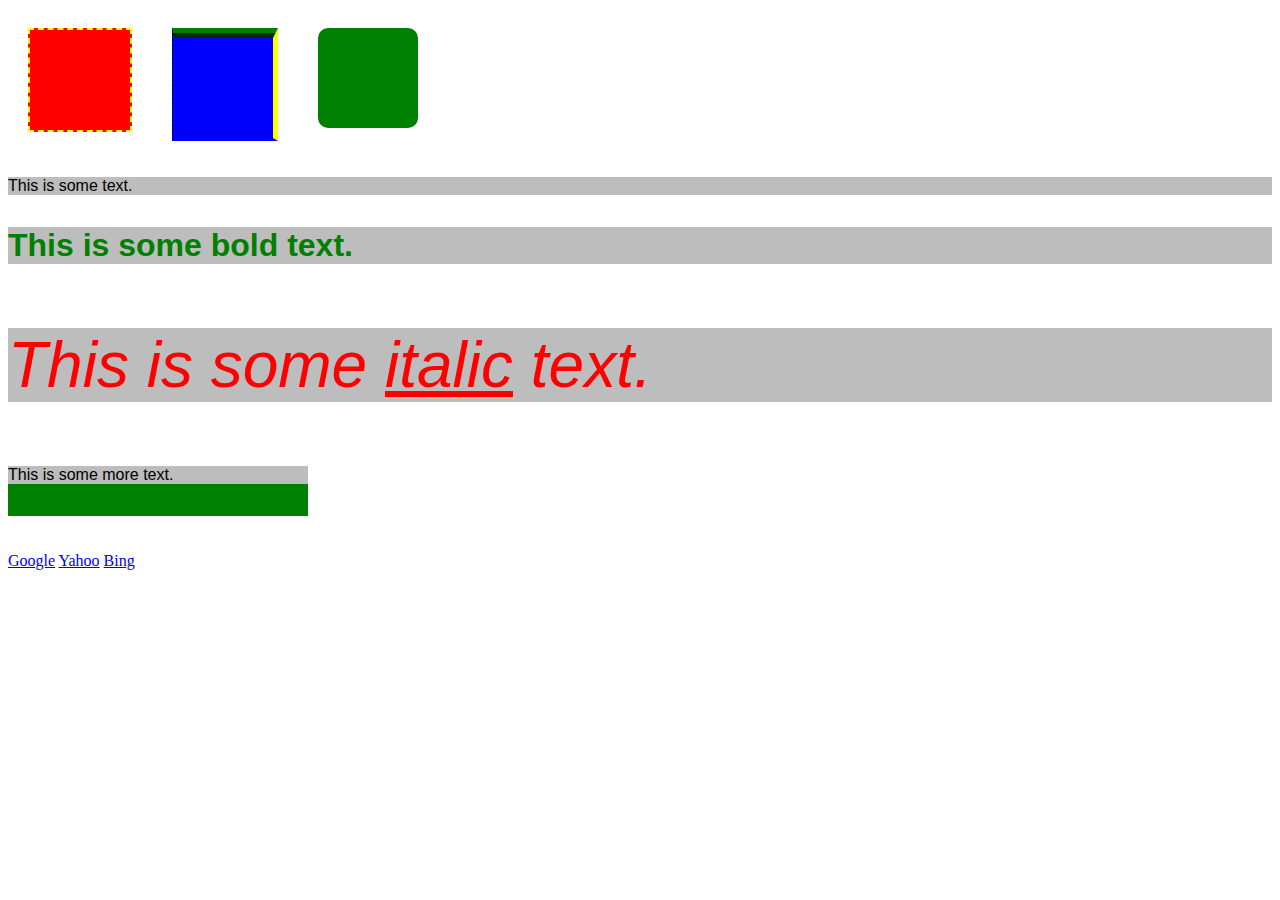
<file: myWebsites/2-css/index.html>
<!doctype html>
<html>
<head>
    <title>Learning CSS</title>

    <meta charset="utf-8" />
    <meta http-equiv="Content-type" content="text/html; charset=utf-8" />
    <meta name="viewport" content="width=device-width, initial-scale=1" />
	
	<style type="text/css">
    
	div.redbox,.bluebox,.greenbox {
		width:100px;
		height:100px;
		float:left;
		margin:20px;

	}
	.redbox {
		background-color:red;
		border:2px yellow dashed;
	}
	.bluebox {
		background-color:blue;
		border-style:ridge solid dotted dashed;
		border-width:10px 5px 3px 1px;
		border-color:green yellow blue black;
	}
	.greenbox {
		background-color:green;
		border-radius:10px;
	}
	.clear {
		clear:left;
	}
	p {
		background-color:#BDBDBD;
		font-family:Arial, Helvetica, sans-serif;

	}
	.bold {
		font-weight:bold;
		color:green;
		font-size:2em;
	}
	.italic {
		font-style:italic;
		color:red;
		font-size:4em;
	}
	.underline {
		text-decoration:underline;
	}
	.gb {
		width:300px;
		height:50px;
		background-color:green;
		text-align:justify;
	}
	a:visited {
		color:green;
	}
	a:hover {
		font-size:2em;
	}

	</style> 
	
	</head>

<body>

	<div class="redbox" >
	</div>
	
	<div class="bluebox" >
	</div>

	<div class="greenbox" >
	</div>
	
	<div class="clear">
	</div>
	
	<p id="p1">This is some text.</p>
	
	<p class="bold">This is some bold text.</p>
	
	<p class="italic">This is some <span class="underline" >italic</span> text.</p>

	<div class="gb">
		<p>This is some more text.</p>
	</div>
	
	<br /><br />
	
	<a href="http://www.google.com" target="_blank">
		Google</a>

	<a href="http://www.yahoo.com" target="_blank">
		Yahoo</a>
		
	<a href="http://www.bing.com" target="_blank">
		Bing</a>
		
	</body>

</html>
</file>
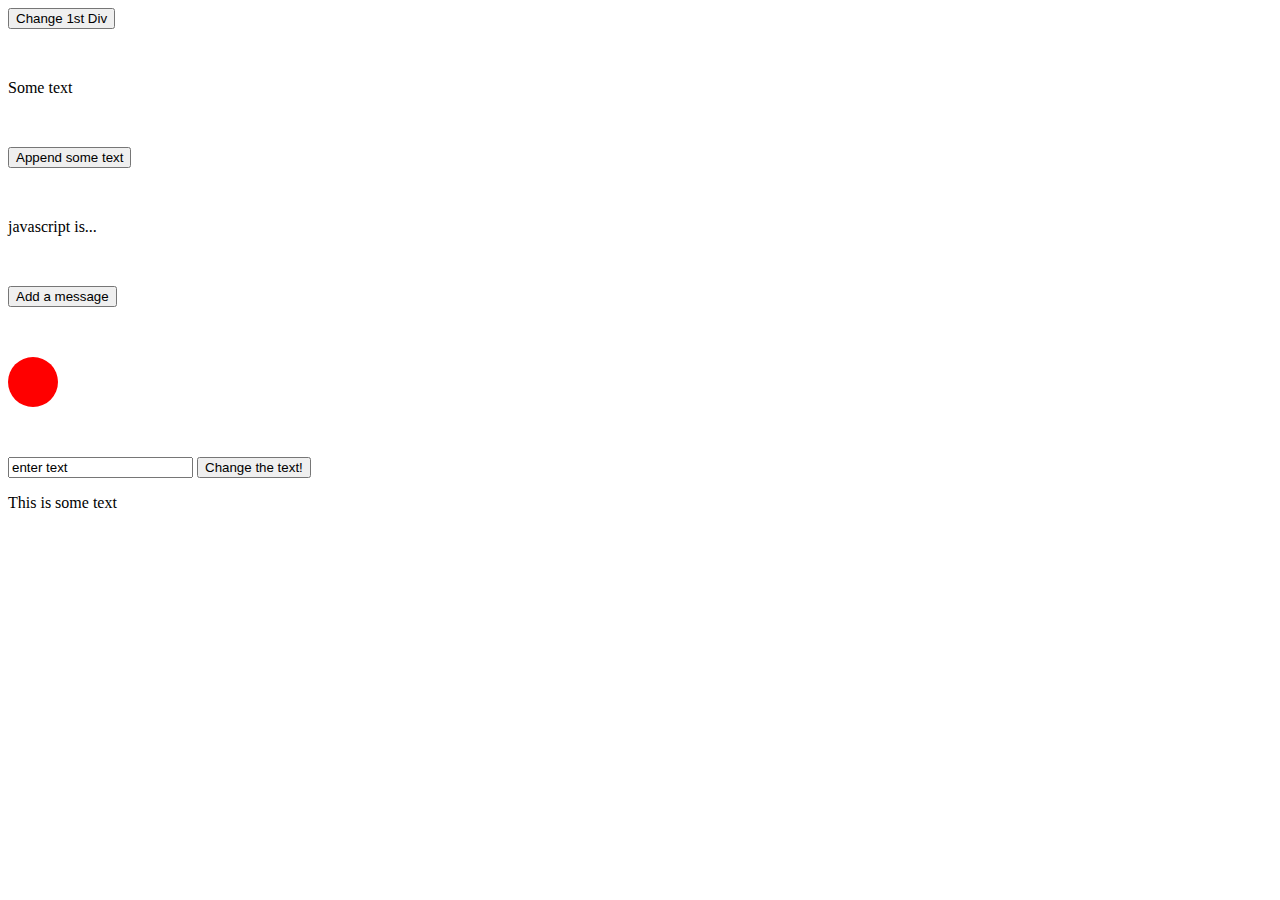
<file: myWebsites/3-js/index.html>
<!doctype html>
<html>
<head>
    <title>Learning JS</title>

    <meta charset="utf-8" />
    <meta http-equiv="Content-type" content="text/html; charset=utf-8" />
    <meta name="viewport" content="width=device-width, initial-scale=1" />
	
	<link rel="stylesheet" href="styles.css" />
	
</head>
 
<body>
	
	<button id="textChanger">Change 1st Div</button>
	
	<div id="firstDiv" class="exercise">Some text</div>
	
	<button id="textAppender">Append some text</button>
	
	<div id="secondDiv" class="exercise">javascript is...</div>
	
	<button id="textCreator">Add a message</button>
	
	<div id="emptyDiv" class="exercise"></div>
	
	<div id="redCircleDiv"></div>
	
	<div class="exercise">
		<input id="userInput" type="text" value="enter text" />
		<button id="textChanger2">Change the text!</button>
		<p id="textDisplay">This is some text</p>
	</div>
		
	<script src="index.js"></script>
</body>

</html>
</file>
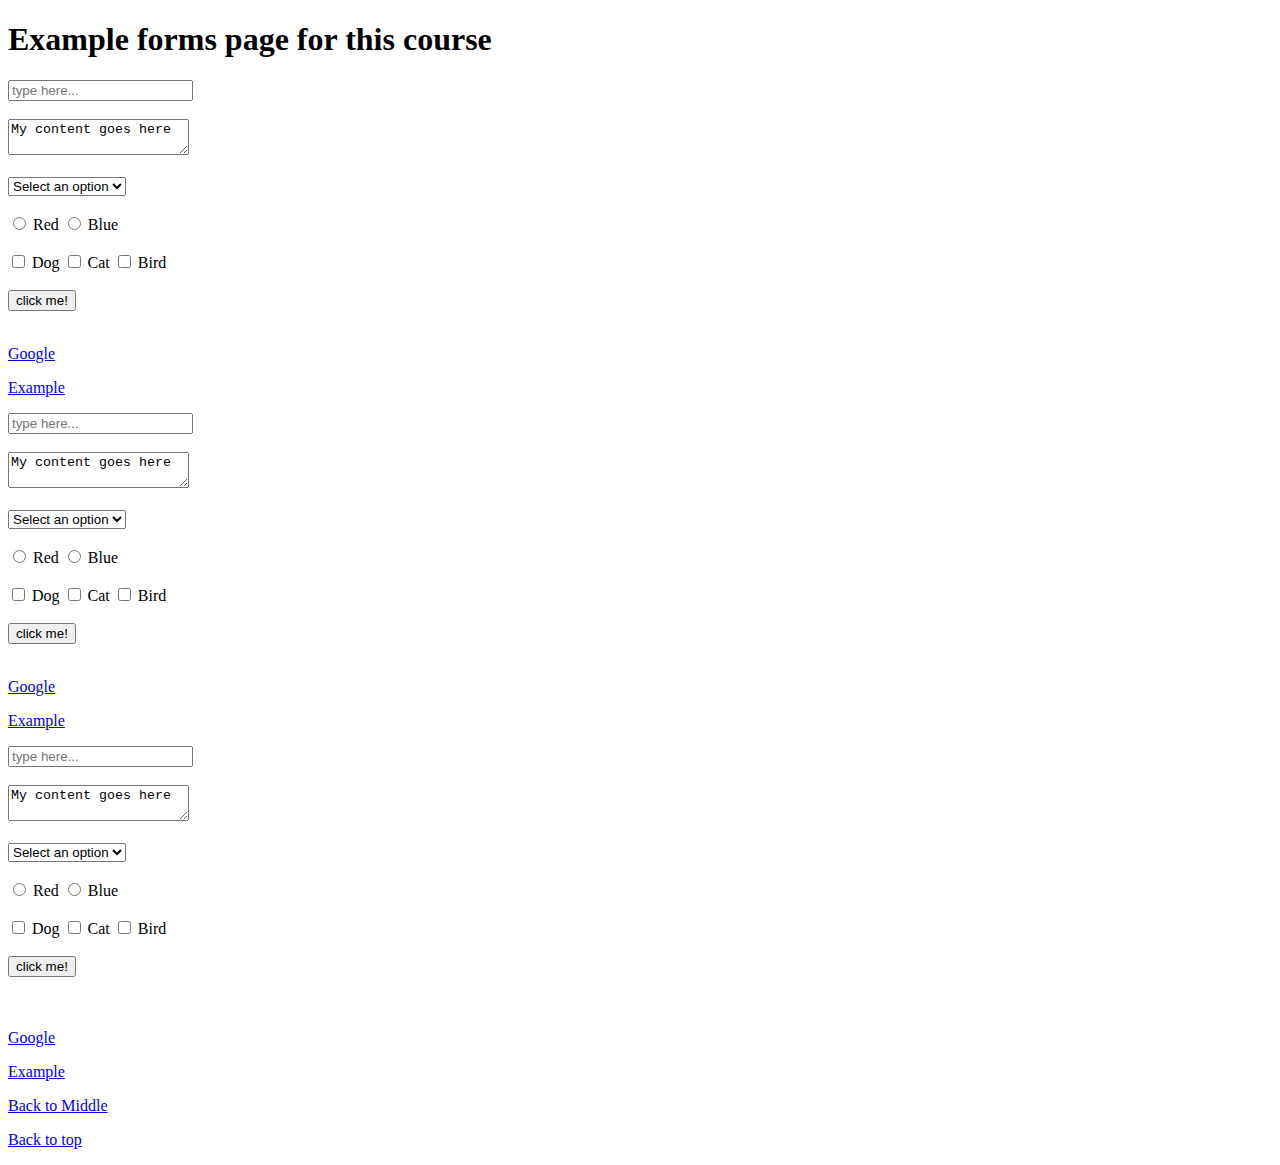
<file: myWebsites/1-html/forms.html>
<!doctype html>
<html>
<head>
    <title>My Forms Page</title>

    <meta charset="utf-8" />
    <meta http-equiv="Content-type" content="text/html; charset=utf-8" />
    <meta name="viewport" content="width=device-width, initial-scale=1" />
    
</head>

<body>
<div>
	<h1>Example forms page for this course</h1>
	
	<a name="top" />
	
	<form>
		
		<input type="text" placeholder="type here..." name="email" />
		
		<br /><br />
		
		<textarea>My content goes here</textarea>
		
		<br /><br />
		
		<select>
			<option>Select an option</option>
			<option>one</option>
			<option>two</option>
			<option>three</option>
		</select>
		
		<br /><br />
		
		<input type="radio" name="color" /> Red
		<input type="radio" name="color" /> Blue
		
		<br /><br />
		
		<input type="checkbox" /> Dog
		<input type="checkbox" /> Cat
		<input type="checkbox" /> Bird
		
		<br /><br />
		
		<input type="submit" value="click me!" />
		
		<br /><br />

		<p><a href="http://www.google.com" target="_blank" >Google</a></p>
		
		<p><a href="ownExample.html" target="_blank" >Example</a></p>
		
	</form>
	
	<a name="midpage" />
	
		<form>
		
		<input type="text" placeholder="type here..." name="email" />
		
		<br /><br />
		
		<textarea>My content goes here</textarea>
		
		<br /><br />
		
		<select>
			<option>Select an option</option>
			<option>one</option>
			<option>two</option>
			<option>three</option>
		</select>
		
		<br /><br />
		
		<input type="radio" name="color" /> Red
		<input type="radio" name="color" /> Blue
		
		<br /><br />
		
		<input type="checkbox" /> Dog
		<input type="checkbox" /> Cat
		<input type="checkbox" /> Bird
		
		<br /><br />
		
		<input type="submit" value="click me!" />
		
		<br /><br />

		<p><a href="http://www.google.com" target="_blank" >Google</a></p>
		
		<p><a href="ownExample.html" target="_blank" >Example</a></p>
		
	</form>
	
		<form>
		
		<input type="text" placeholder="type here..." name="email" />
		
		<br /><br />
		
		<textarea>My content goes here</textarea>
		
		<br /><br />
		
		<select>
			<option>Select an option</option>
			<option>one</option>
			<option>two</option>
			<option>three</option>
		</select>
		
		<br /><br />
		
		<input type="radio" name="color" /> Red
		<input type="radio" name="color" /> Blue
		
		<br /><br />
		
		<input type="checkbox" /> Dog
		<input type="checkbox" /> Cat
		<input type="checkbox" /> Bird
		
		<br /><br />
		
		<input type="submit" value="click me!" />

	</form>

	<br /><br />

	<p><a href="http://www.google.com" target="_blank" >Google</a></p>
		
	<p><a href="ownExample.html" target="_blank" >Example</a></p>
	
	<p><a href="#midpage" >Back to Middle</a></p>
	
	<p><a href="#top">Back to top</a></p>
	

</div>
</body>
</html>
</file>
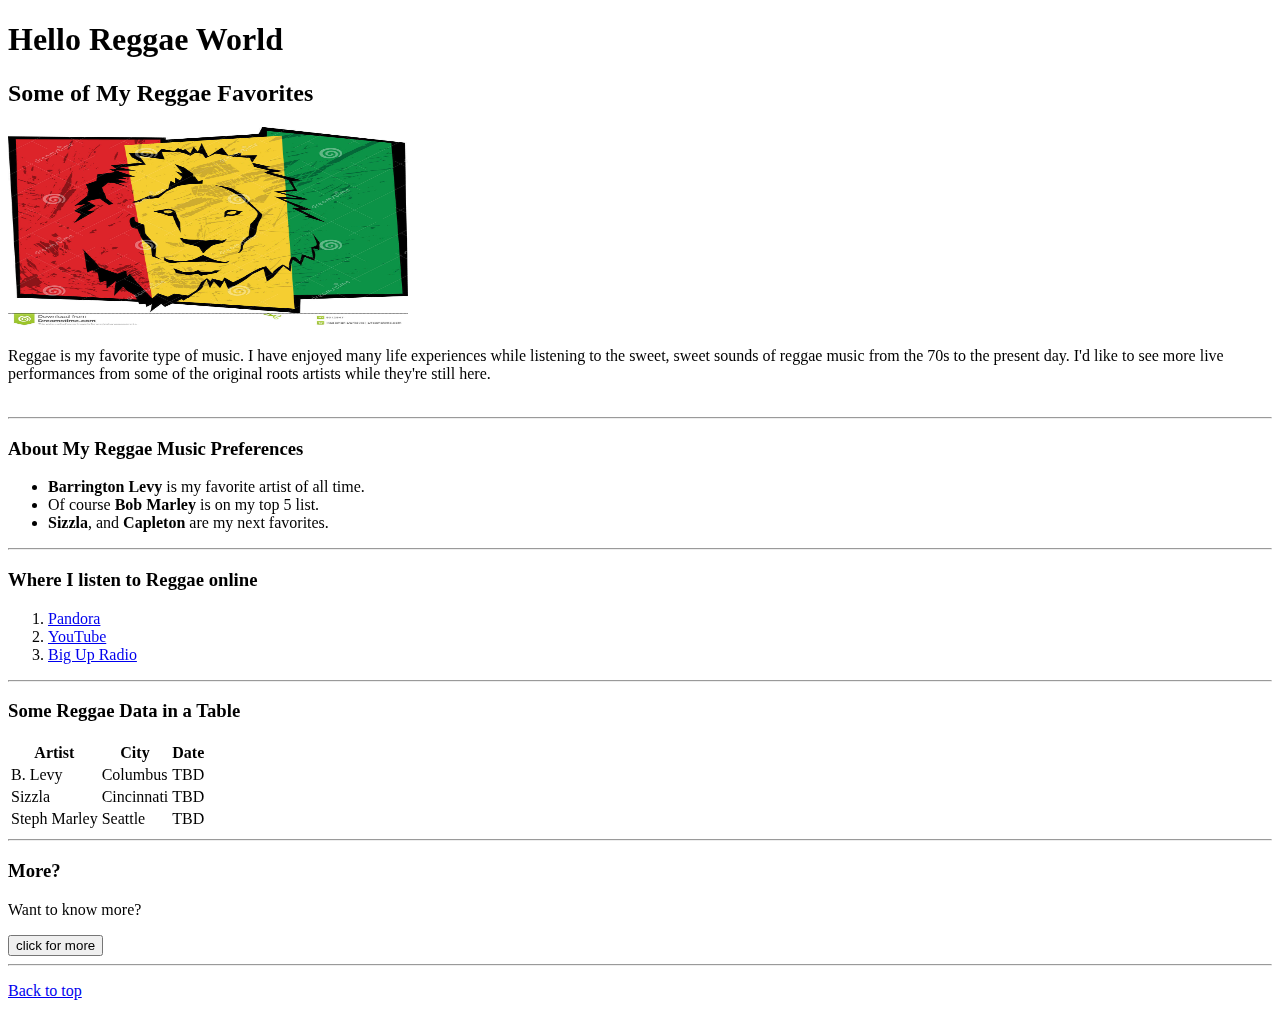
<file: myWebsites/1-html/htmlProj1.html>
<!doctype html>
<html>

<head>
<title>HTML Project 1</title>

    <meta charset="utf-8" />
    <meta http-equiv="Content-type" content="text/html; charset=utf-8" />
    <meta name="viewport" content="width=device-width, initial-scale=1" />

</head>

<body>

<iframe align="right" width="560" height="315" src="https://www.youtube.com/embed/8SWfs-m5FLs?list=PLz30K39iti-dB23GGcwWuXALd0QSkpm1B" frameborder="0" allowfullscreen></iframe>

<div>

	<h1 id="top">Hello Reggae World</h1>
	<h2 id="sec1">Some of My Reggae Favorites</h2>
	<img width="400" height="200" src="images/reggPic1.jpg" />
	<p>Reggae is my favorite type of music. I have enjoyed many life experiences
	   while listening to the sweet, sweet sounds of reggae music from the 
	   70s to the present day. I'd like to see more live performances from
	   some of the original roots artists while they're still here.
	
	<br /><br />
	<hr />
	
	<h3 id="about">About My Reggae Music Preferences</h3>
	
	<ul>
		<li><strong>Barrington Levy</strong> is my favorite artist of all time.</li>
		<li>Of course <strong>Bob Marley</strong> is on my top 5 list.</li>
		<li><strong>Sizzla</strong>, and <strong>Capleton</strong> are my next favorites.</li>
	</ul>
	
	<hr />
	
	<h3 id="where">Where I listen to Reggae online</h3>
	
	<ol>
		<li><a target="_blank" href="https://www.pandora.com" >Pandora</a></li>
		<li><a target="_blank" href="https://www.youtube.com/" >YouTube</a></li>
		<li><a target="_blank" href="http://bigupradio.com/" >Big Up Radio</a></li>
	</ol>
	<hr />
	<h3 id="table">Some Reggae Data in a Table</h3>
	<table>
		<tr><th>Artist</th><th>City</th><th>Date</th></tr>
		<tr><td>B. Levy</td><td>Columbus</td><td>TBD</td></tr>
		<tr><td>Sizzla</td><td>Cincinnati</td><td>TBD</td></tr>
		<tr><td>Steph Marley</td><td>Seattle</td><td>TBD</td></tr>
	</table>
	<hr />
	<h3 id="more">More?</h3>
	<form id="form1" action="https://en.wikipedia.org/wiki/Reggae" >
	<p>Want to know more?</p>
	<input type="submit" value="click for more" />
	
	</form>
	<hr />
	<p><a href="#top">Back to top</a></p>

</div>



</body>

</html>
</file>
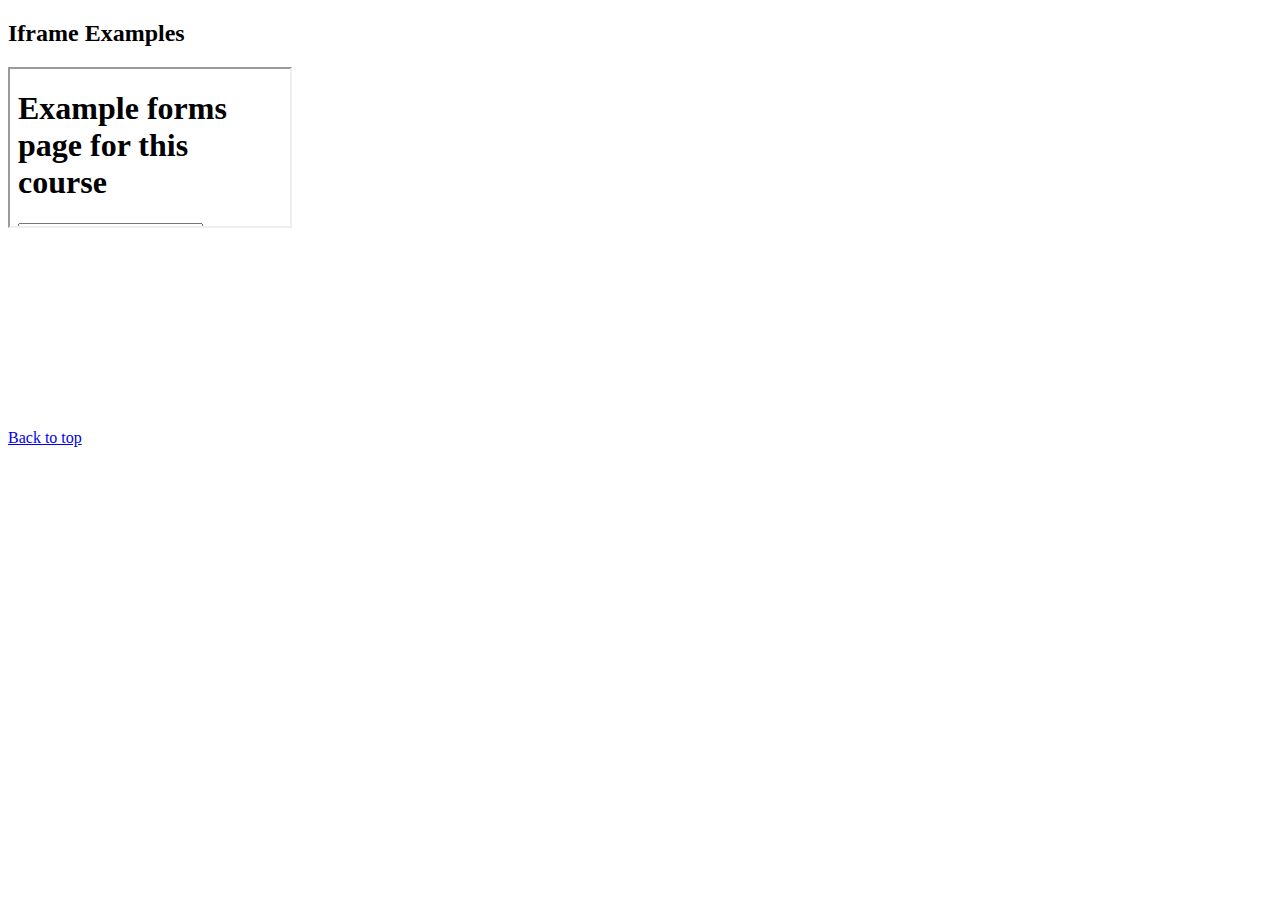
<file: myWebsites/1-html/iframe.html>
<!doctype html>
<html>

<head>
<title>iFrames Example</title>

    <meta charset="utf-8" />
    <meta http-equiv="Content-type" content="text/html; charset=utf-8" />
    <meta name="viewport" content="width=device-width, initial-scale=1" />

</head>

<body>

<div>

	<h2 id=top>Iframe Examples</h2>
	
	<iframe width="280" height="157" src="forms.html"></iframe>
	
	<br /><br />
	
	<iframe width="280" height="157" src="https://www.youtube.com/
	embed/P50nIVE-Mxk?list=PLz30K39iti-dB23GGcwWuXALd0QSkpm1B"
	frameborder="0" allowfullscreen></iframe>
	
	<br /><br />
	
	<a href="#top">Back to top</a>

</div>



</body>

</html>
</file>
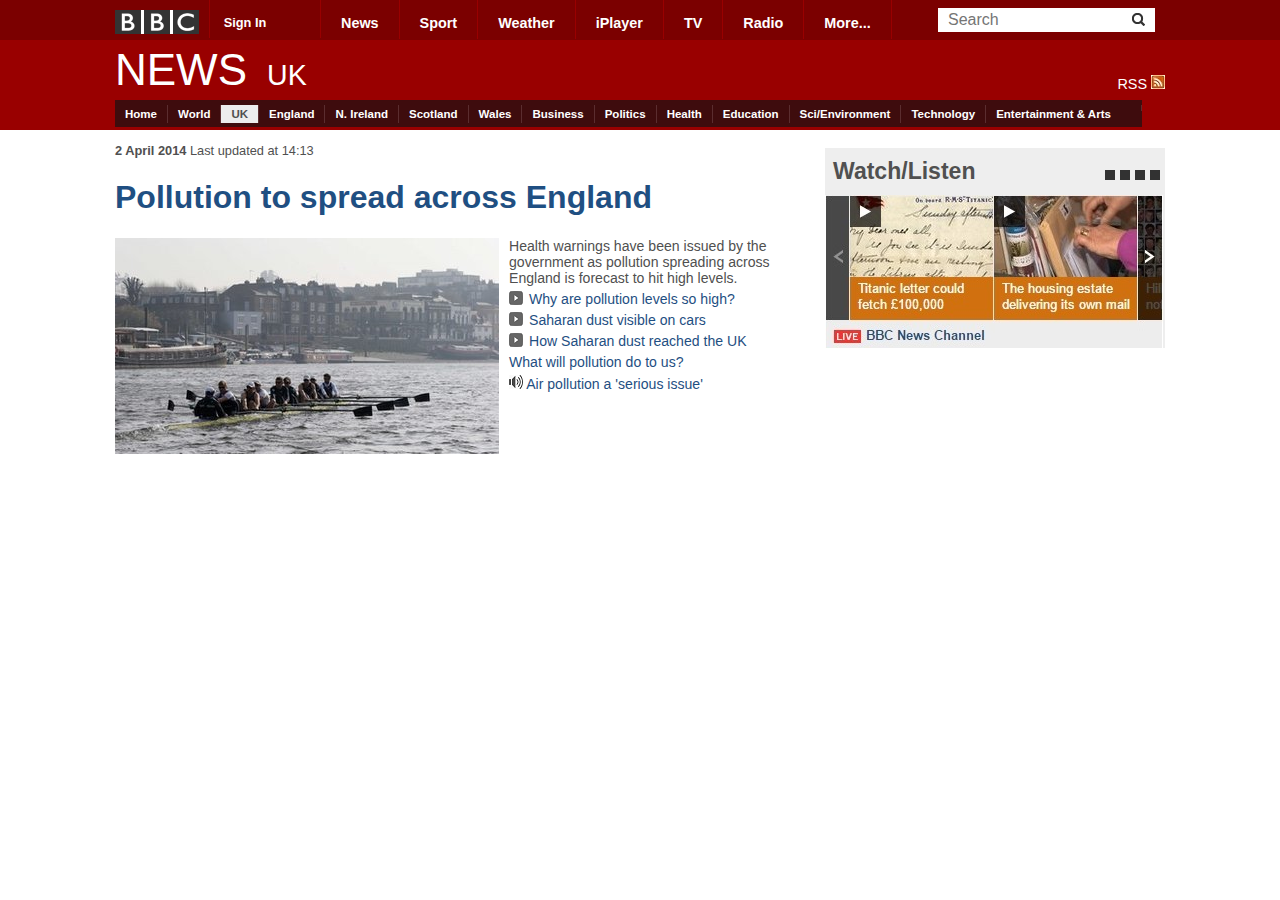
<file: myWebsites/2-css/cssProj.html>
<!doctype html>
<html>
<head>
    <title>CSS Project-BBC Website</title>

    <meta charset="utf-8" />
    <meta http-equiv="Content-type" content="text/html; charset=utf-8" />
    <meta name="viewport" content="width=device-width, initial-scale=1" />
	
	<link rel="stylesheet" type="text/css" href="cssProj.css" >
</head>

<body>
	
	<div id="container">
	
		<div id="topbar">
			
			<div class="fixedwidth" >
				
				<div class="logodiv">
					<img src="images/bbcLogo.png" />
				</div> 
				
				<div id="signindiv" >
					Sign In
				</div>
				
				<div id="topmenudiv" >
					<ul>
						<li>News</li>
						<li>Sport</li>
						<li>Weather</li>
						<li>iPlayer</li>
						<li>TV</li>
						<li>Radio</li>
						<li>More...</li>
					</ul>
				</div>
				
				<div id="searchdiv" >
					<input id="searchbox" type="text" 
					name="q" value="" maxlength="128" 
					placeholder="Search" autocomplete="off">
				</div>
				
			</div>
			
		</div>
		
		<div class="clearfloat" >
		</div>
		
		<div id="newsbar" >
			
			<div class="fixedwidth" >
				<p id="newsheader" >NEWS<span id="uk">UK</span></p>
			
				<div id="rss" >RSS&nbsp<img src="images/rssIcon.jpg" />
				</div>
				
				<div class="clearfloat" >
				</div>
				
				<div id="topicmenu" >
					
					<ul>
						<li>Home</li>
						<li>World</li>
						<li class="selected" >UK</li>
						<li>England</li>
						<li>N. Ireland</li>
						<li>Scotland</li>
						<li>Wales</li>
						<li>Business</li>
						<li>Politics</li>
						<li>Health</li>
						<li>Education</li>
						<li>Sci/Environment</li>
						<li>Technology</li>
						<li style="border-right:none" >Entertainment & Arts</li>
						<li></li>
					</ul>

				</div>

			
			</div>
			
		</div> 
		
		<div class="clearfloat" >
		</div>
		
		<div id="content" >
			
			<div class="fixedwidth" >
				
				<p><span class="date" >2 April 2014</span> 
					Last updated at 14:13</p>
					
				<h1 id="story1hdr" ><a href="" >Pollution to 
					spread across England</a></h1>
				
				<img id="riverimg" src="images/river.jpg" />
				
				<div class="newsdiv" >
					<p id="story1introprg" >
						Health warnings have been issued by the 
						government as pollution spreading across 
						England is forecast to hit high levels.
					</p>
					
					<p>
						<a class="video" href="" >
							Why are	pollution levels so high?
						</a>
					</p>
					
					<p>
						<a class="video" href="" >
							Saharan dust visible on cars
						</a>
					</p>
					
					<p>
						<a class="video" href="" >
							How Saharan dust reached the UK
						</a>
					</p>
					
					<p>
						<a href="" >
							What will pollution do to us?
						</a>
					</p>
					
					<p>
						<a href="" >
							<img src="images/speaker.png" />
							Air pollution a 'serious issue'
						</a>
					</p>
				</div>
				
				<div id="watchdiv">
					<h2>Watch/Listen</h2>
					
					<span class="squarespn">
						<a id="" class="" href="">
							<img src="images/square.png" />
						</a>
					</span>
					
					<span class="squarespn">
						<a id="" class="" href="">
							<img src="images/square.png" />
						</a>
					</span>
					
					<span class="squarespn">
						<a id="" class="" href="">
							<img src="images/square.png" />
						</a>
					</span>

					<span class="squarespn">
						<a id="" class="" href="">
							<img src="images/square.png" />
						</a>
					</span>
					
					<div class="clearfloat">
					</div>
					
					<img id="watchDivPic" src="images/watchDivPic.jpg" />
				</div>
				
			</div>
			
		</div> 
		
	</div>
		
</body>

</html>
</file>
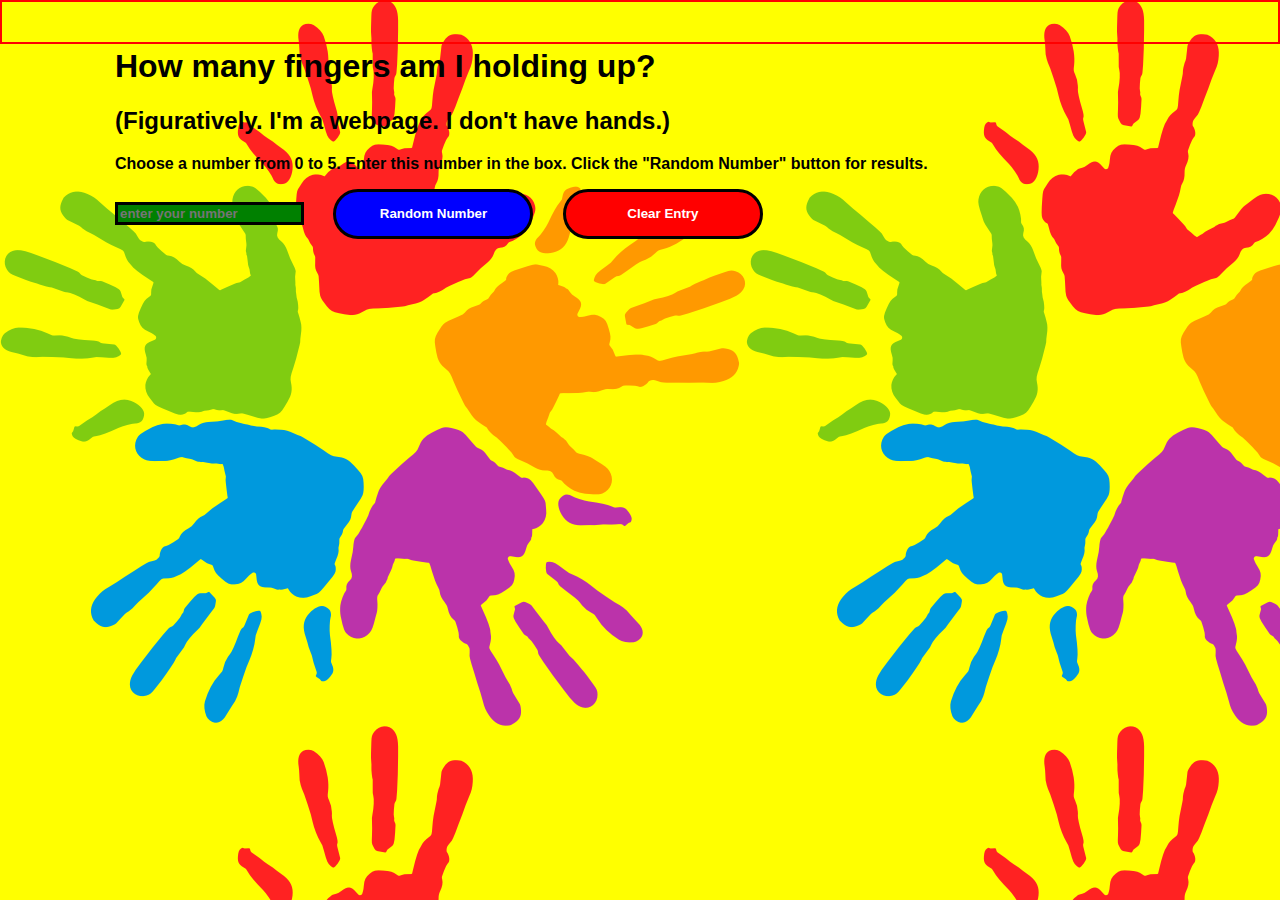
<file: myWebsites/3-js/fingers.html>
<!doctype html>

<html>

<head>
	<title>How Many Fingers?</title>
	<link rel="stylesheet" href="fingers.css">
</head>

<body>
	<div id="containerDiv">
		<div id="topBarDiv">
			<div class="fixedWidthDiv">
				<h1>How many fingers am I holding up?</h1>
				<h2>(Figuratively. I'm a webpage. I don't have hands.)</h2>
				<p id="introPar">Choose a number from 0 to 5. Enter this number in the box. 
					Click the "Random Number" button for results.</p>
				<input type="text" id="userGuess" name="userGuess" placeholder="enter your number" />
				<button type="button" class="button" id="randomBtn">Random Number</button>
				<button type="button" class="button" id="clearBtn">Clear Entry</button>
				<p id="resultPar"></p>
			</div>
		</div>
	</div>
	
	<script src="fingers.js"></script>

</body>

</html>
</file>
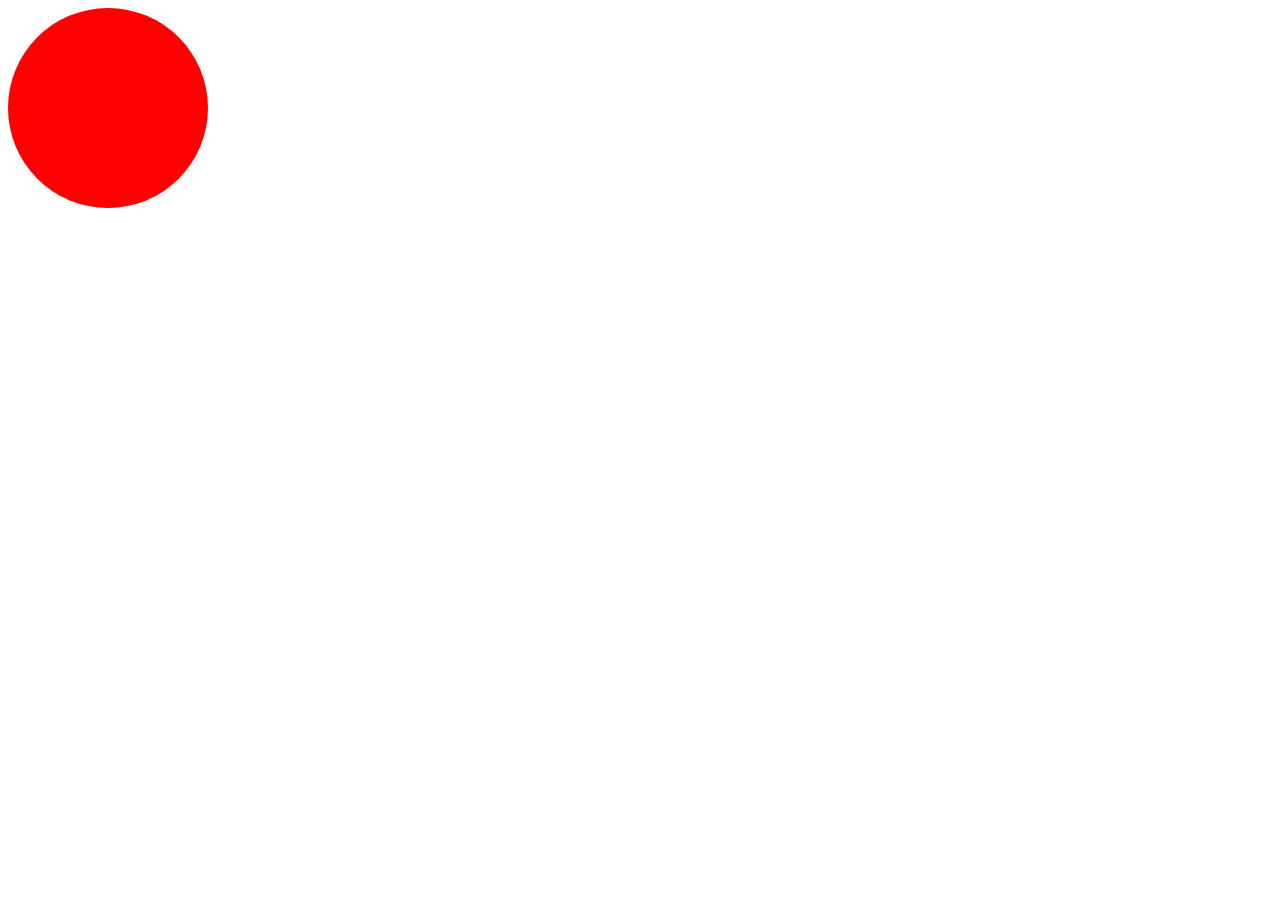
<file: myWebsites/3-js/redCircle.html>
<!doctype html>
<html>
<head>
    <title>Learning JS</title>

	
	<style>
		#circle {
			background-color:red;
			border-radius:100px;
			width:200px;
			height:200px;
		}
	</style>
</head>
 
<body>
	
	<div id="circle"></div>
	
</body>

</html>
</file>
<file: myWebsites/3-js/styles.css>
#redCircleDiv {
	background-color:red;
	width:50px;
	height:50px;
	border-radius:50%;
	margin:50px 0 0 0;
}
.exercise {
	margin:50px 0 50px 0;
}
</file>
<file: myWebsites/2-css/cssProj.css>
body {
		margin:0;
		font-family:Arial, Helvetica, sans-serif;
	}
	#topbar {
		background-color:#7B0000;
		width:100%;
		height:40px;
		color:white;
		margin:0;
		padding:0;
	}
	.clearfloat {
		clear:both;
		width:100%;
	}
	.fixedwidth {
		width:1050px;
		margin:0 auto;
		height:100%;
		padding:0;
	}
	.logodiv {
		width:84px;
		height:24px;
		float:left;
		margin-top:10px;
		background-color:white;
	}
	#signindiv {
		font-weight:bold;
		font-size:.8em;
		padding:15px 50px 8px 10px;
		width:50px;
		border-right:1px solid #990000;
		border-left:1px solid #990000;
		margin-left:10px;
		float:left;
		text-align:center;
	}
	#topmenudiv {
		float:left;
	}
	#topmenudiv ul {
		margin:0;
		padding:0;
	}
	#topmenudiv li {
		list-style:none;
		font-weight:bold;
		font-size:0.9em;
		border-right:1px solid #990000;
		padding:15px 20px 8px 20px;
		height:100%;
		float:left;
	}
	#searchdiv {
		padding:10px 0 8px 0;
		float:right;
	}
	#searchbox {
		margin:-2.5px 10px 0 10px;
		padding:3px 0 3px 10px;
		border:none;
		font-size:1em;
		background-image:url("images/magGlass.png");
		background-color:white;
		background-repeat:no-repeat;
		background-position:95% 50%;
	}
	#newsbar {
		background-color:#990000;
		width:100%;
		height:90px;
		color:white;
	}
	#newsbar p {
		margin:0;
		padding-top:5px;
		font-size:2.75em;
		font-family:Verdana, Geneva, sans-serif;
		float:left;
	}
	#uk {
		font-size:.65em;
		padding-left:20px;
	}
	#rss {
		float:right;
		padding-top:35px;
		font-size:.9em;
	}
	#topicmenu {
		float:left;
		background-color:#3E0C0D;
		margin-top:5px;
		padding:5px 0 4px 0;
	}
	#topicmenu ul {
		margin:0;
		padding:0;
	}
	#topicmenu li {
		float:left;
		list-style:none;
		height:100%;
		font-weight:bold;
		font-size:.72em;
		border-right:1px solid #5B2D2F;
		padding:3px 10px 3px 10px;
	}
	.selected {
		background-color:#EDEDED;
		color:#505050;
	}
	#content {
		width:100%;
		color:#505050;
		font-size:.8em;
	}
	.date {
		font-weight:bold;
	}
	#story1hdr {
		color:#1F4F82;
		font-size:2.5em;
		color:#1F4F82;
	}
	#story1hdr a {
		color:#1F4F82;
		text-decoration:none;
	}
	#story1hdr a:hover {
		text-decoration:underline;
	}
	#riverimg {
		float:left;
	}
	#story1introprg {
		color:#505050;
	}
	.newsdiv {
		float:left;
		height:180px;
		width:275px;
		position:relative;
		left:10px;
		top:-5px;
		margin:0;
		padding:0;
		font-size:1.1em;
	}
	.newsdiv p {
		margin:5px 0 5px 0;
		padding:0;
	}
	.newsdiv a {
		text-decoration:none;
		color:#1F4F82;
	}
	a:hover {
		text-decoration:underline;
	}
	.video {
		background-image:url("images/playbtn.png");
		background-color:white;
		background-repeat:no-repeat;
		background-position:center-left;
		padding-left:20px;
	}
	#watchdiv {
		float:right;
		background-color:#EEEEEE;
		width:340px;
		height:200px;
		padding:0;
		margin:0;
		position:relative;
		top:-90px;
	}
	#watchdiv h2 {
		color:#505050;
		font-size:1.8em;
		font-weight:bold;
		padding:0;
		margin:10px 0 10px 8px;
		float:left;
	}
	.squarespn {
		margin:20px 5px 0 0;
		padding:0;
		float:right;
	}
	.squarespn a:hover {
		background-color:red;
	}
	#watchDivPic {
		margin-left:0px;
	}
</file>
<file: myWebsites/3-js/fingers.css>
body {
	margin:0;
	font-family:Arial, Helvetica, sans-serif;
	border:2px red solid;
	background-image:url('images/Hands-clip-art-and-google-on.png');
	background-color:yellow;
}
#topBarDiv {
	background-color:none;
	width:100%;
	height:40px;
	color:white;
	margin:0;
	padding:0;
}
.fixedWidthDiv {
	width:1050px;
	margin:0 auto;
	height:100%;
	padding-top:25px;
	/*border:2px blue solid;*/
	color:black;
}
#introPar {
	font-weight:bold;
}
#userGuess {
	background-color:green;
	color:white;
	font-weight:bold;
	border:3px solid black;
}
.button {
	color:white;
	font-weight:bold;
	text-align:center;
	border:3px solid black;
	border-radius:45px;
	margin-left:25px;
	height:50px;
	width:200px;
}
#randomBtn {
	background-color:blue;
}
#clearBtn {
	background-color:red;
}
#resultPar {
	font-size: 40px;
	font-weight:bold;
	color:black;
}
</file>
